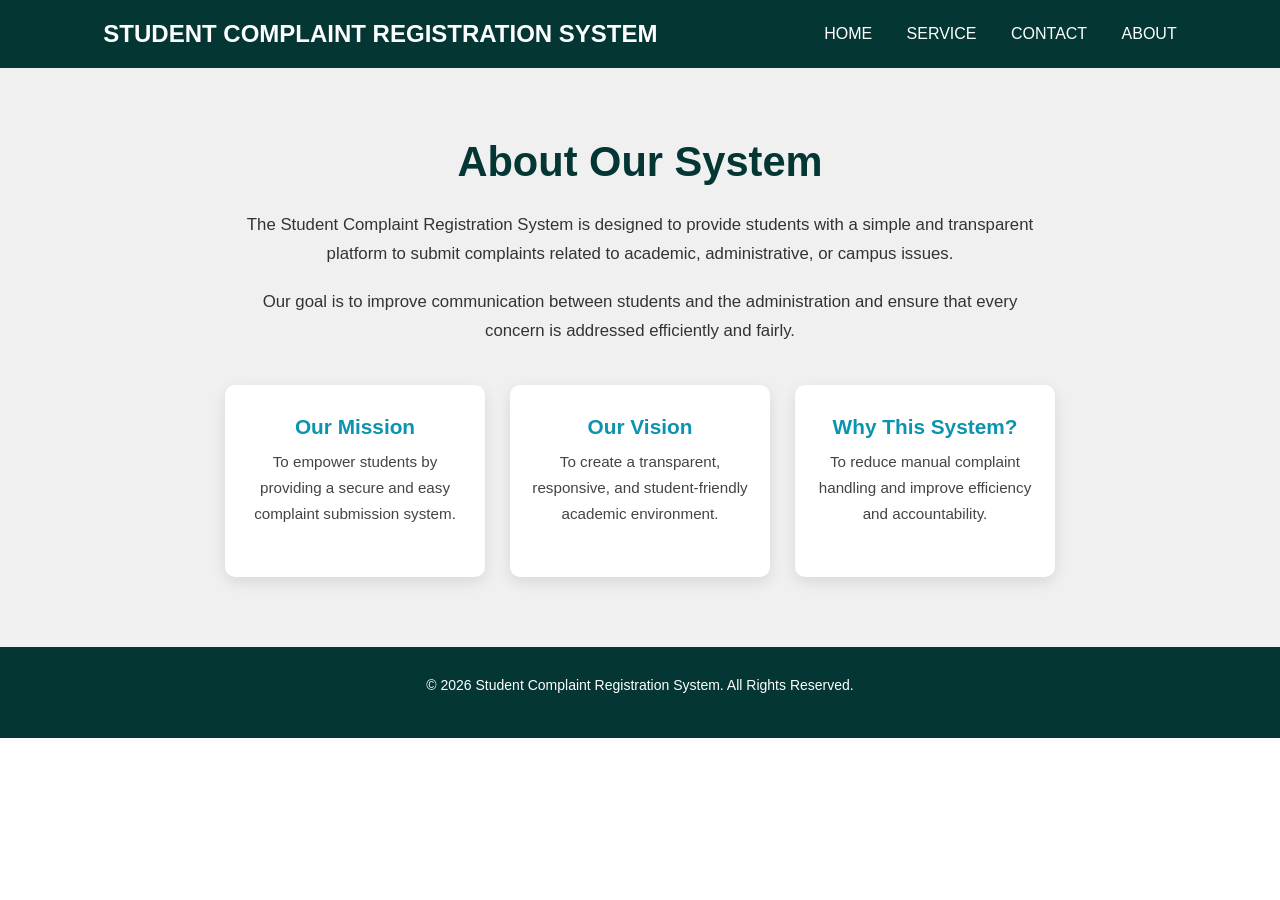
<file: about.html>
<!DOCTYPE html>
<html lang="en">
<head>
  <meta charset="UTF-8">
  <meta http-equiv="X-UA-Compatible" content="IE=edge">
  <meta name="viewport" content="width=device-width, initial-scale=1.0">
  <title>About - Student Complaint Registration System</title>

  <style>
    /* ===== GLOBAL RESET ===== */
    * {
      margin: 0;
      padding: 0;
      box-sizing: border-box;
      text-decoration: none;
      font-family: Poppins, sans-serif;
    }

    /* ===== HEADER ===== */
    header {
      display: flex;
      flex-wrap: wrap;
      align-items: center;
      justify-content: space-around;
      background-color: #043634;
      color: white;
      padding: 20px;
    }

    header h2 {
      text-align: center;
    }

    header nav a {
      color: white;
      margin-right: 30px;
      font-weight: 500;
    }

    header nav a:last-child {
      margin-right: 0;
    }

    /* ===== ABOUT SECTION ===== */
    .about {
      padding: 70px 20px;
      background-color: #f0f0f0;
      text-align: center;
    }

    .about h1 {
      font-size: 2.6rem;
      margin-bottom: 25px;
      color: #043634;
    }

    .about p {
      max-width: 800px;
      margin: 0 auto 20px;
      font-size: 1.05rem;
      line-height: 1.7;
      color: #333;
    }

    .about-boxes {
      display: flex;
      flex-wrap: wrap;
      justify-content: center;
      gap: 25px;
      margin-top: 40px;
    }

    .about-box {
      background-color: white;
      width: 260px;
      padding: 30px 20px;
      border-radius: 10px;
      box-shadow: 0 5px 15px rgba(0,0,0,0.1);
      transition: 0.3s;
    }

    .about-box:hover {
      transform: translateY(-5px);
    }

    .about-box h3 {
      color: #0a94af;
      margin-bottom: 10px;
      font-size: 1.3rem;
    }

    .about-box p {
      font-size: 0.95rem;
      color: #444;
    }

    /* ===== FOOTER ===== */
    footer {
      background-color: #043634;
      color: white;
      padding: 30px 20px;
      text-align: center;
    }

    footer p {
      margin-bottom: 15px;
      font-size: 14px;
    }

    footer .footer-links a {
      color: white;
      margin: 0 15px;
      font-weight: 500;
      transition: 0.3s;
    }

    footer .footer-links a:hover {
      color: #fa9579;
    }

    @media (max-width: 768px) {
      header {
        flex-direction: column;
        text-align: center;
      }

      header nav a {
        margin: 10px;
      }

      .about-boxes {
        flex-direction: column;
        align-items: center;
      }
    }
  </style>
</head>

<body>

  <!-- ===== HEADER ===== -->
  <header>
    <h2>STUDENT COMPLAINT REGISTRATION SYSTEM</h2>
    <nav>
      <a href="index.html">HOME</a>
      <a href="services.html">SERVICE</a>
      <a href="contact.html">CONTACT</a>
      <a href="about.html">ABOUT</a>
    </nav>
  </header>

  <!-- ===== ABOUT SECTION ===== -->
  <section class="about">
    <h1>About Our System</h1>

    <p>
      The Student Complaint Registration System is designed to provide students
      with a simple and transparent platform to submit complaints related to
      academic, administrative, or campus issues.
    </p>

    <p>
      Our goal is to improve communication between students and the administration
      and ensure that every concern is addressed efficiently and fairly.
    </p>

    <div class="about-boxes">
      <div class="about-box">
        <h3>Our Mission</h3>
        <p>To empower students by providing a secure and easy complaint submission system.</p>
      </div>

      <div class="about-box">
        <h3>Our Vision</h3>
        <p>To create a transparent, responsive, and student-friendly academic environment.</p>
      </div>

      <div class="about-box">
        <h3>Why This System?</h3>
        <p>To reduce manual complaint handling and improve efficiency and accountability.</p>
      </div>
    </div>
  </section>

  <!-- ===== FOOTER ===== -->
  <footer>
    <p>&copy; 2026 Student Complaint Registration System. All Rights Reserved.</p>
  </footer>
</body>
</html>
</file>
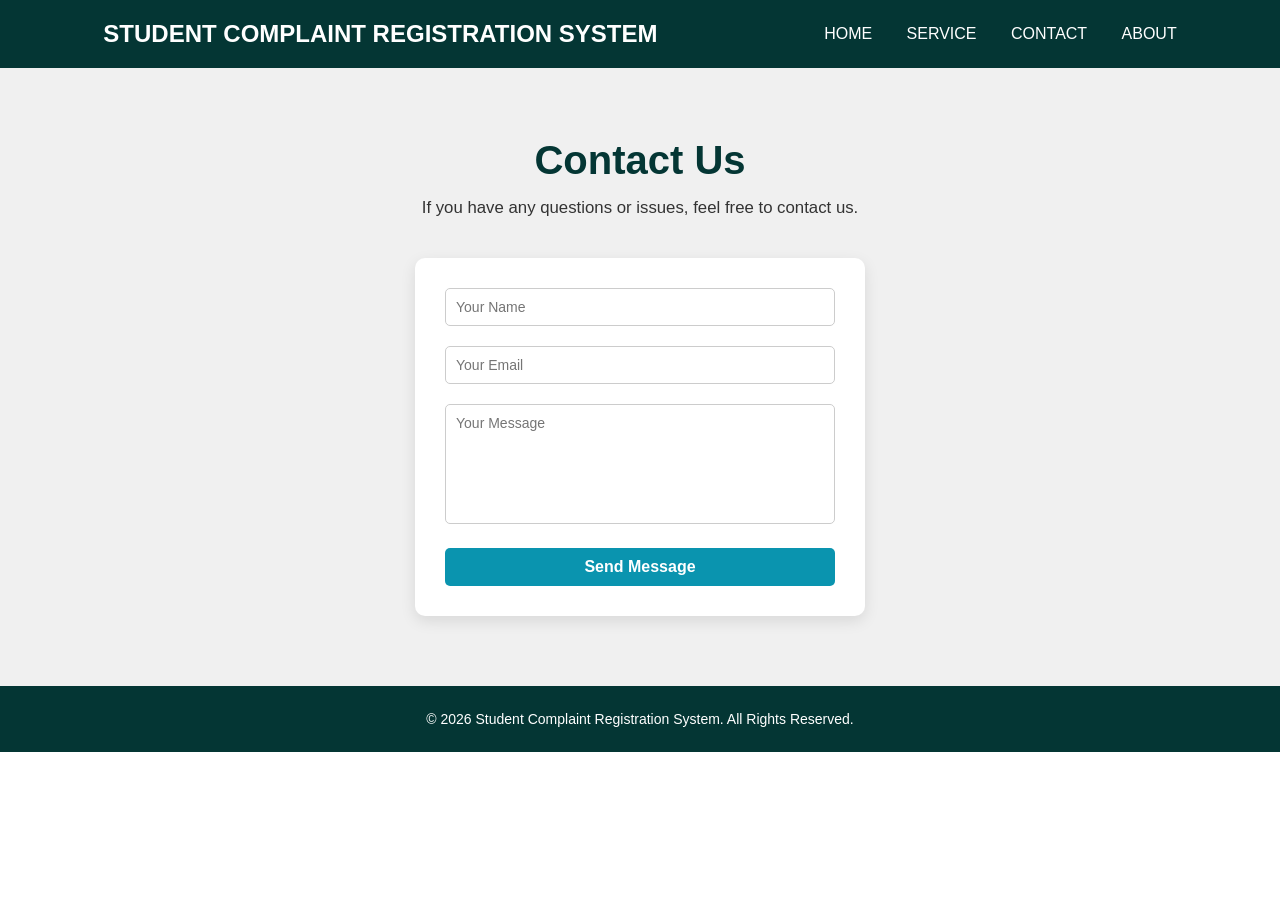
<file: contact.html>
<!DOCTYPE html>
<html lang="en">
<head>
  <meta charset="UTF-8">
  <meta http-equiv="X-UA-Compatible" content="IE=edge">
  <meta name="viewport" content="width=device-width, initial-scale=1.0">
  <title>Contact - Student Complaint Registration System</title>

  <style>
    /* ===== GLOBAL RESET ===== */
    * {
      margin: 0;
      padding: 0;
      box-sizing: border-box;
      font-family: Poppins, sans-serif;
    }

    /* ===== HEADER ===== */
    header {
      display: flex;
      flex-wrap: wrap;
      align-items: center;
      justify-content: space-around;
      background-color: #043634;
      color: white;
      padding: 20px;
    }

    header h2 {
      text-align: center;
    }

    header nav a {
      color: white;
      margin-right: 30px;
      font-weight: 500;
      text-decoration: none;
    }

    header nav a:last-child {
      margin-right: 0;
    }

    /* ===== CONTACT SECTION ===== */
    .contact {
      background-color: #f0f0f0;
      padding: 70px 20px;
      text-align: center;
    }

    .contact h1 {
      font-size: 2.5rem;
      color: #043634;
      margin-bottom: 15px;
    }

    .contact p {
      font-size: 1.05rem;
      color: #333;
      margin-bottom: 40px;
    }

    .contact-form {
      max-width: 450px;
      margin: 0 auto;
      background-color: white;
      padding: 30px;
      border-radius: 10px;
      box-shadow: 0 5px 15px rgba(0,0,0,0.1);
    }

    .contact-form input,
    .contact-form textarea {
      width: 100%;
      padding: 10px;
      margin-bottom: 20px;
      border: 1px solid #ccc;
      border-radius: 5px;
      outline: none;
      font-size: 14px;
    }

    .contact-form textarea {
      resize: none;
      height: 120px;
    }

    .contact-form button {
      width: 100%;
      padding: 10px;
      background-color: #0a94af;
      border: none;
      color: white;
      font-size: 16px;
      font-weight: 600;
      border-radius: 5px;
      cursor: pointer;
      transition: 0.3s;
    }

    .contact-form button:hover {
      background-color: #067c8f;
    }

    /* ===== FOOTER ===== */
    footer {
      background-color: #043634;
      color: white;
      text-align: center;
      padding: 25px 20px;
      font-size: 14px;
    }

    @media (max-width: 768px) {
      header {
        flex-direction: column;
        text-align: center;
      }

      header nav a {
        margin: 10px;
      }
    }
  </style>
</head>

<body>

  <!-- ===== HEADER ===== -->
  <header>
    <h2>STUDENT COMPLAINT REGISTRATION SYSTEM</h2>
    <nav>
      <a href="index.html">HOME</a>
      <a href="services.html">SERVICE</a>
      <a href="contact.html">CONTACT</a>
      <a href="about.html">ABOUT</a>
    </nav>
  </header>

  <!-- ===== CONTACT SECTION ===== -->
  <section class="contact">
    <h1>Contact Us</h1>
    <p>If you have any questions or issues, feel free to contact us.</p>

    <div class="contact-form">
      <form>
        <input type="text" placeholder="Your Name" required>
        <input type="email" placeholder="Your Email" required>
        <textarea placeholder="Your Message" required></textarea>
        <button type="submit">Send Message</button>
      </form>
    </div>
  </section>

  <!-- ===== FOOTER ===== -->
  <footer>
    <p>&copy; 2026 Student Complaint Registration System. All Rights Reserved.</p>
  </footer>

</body>
</html>
</file>
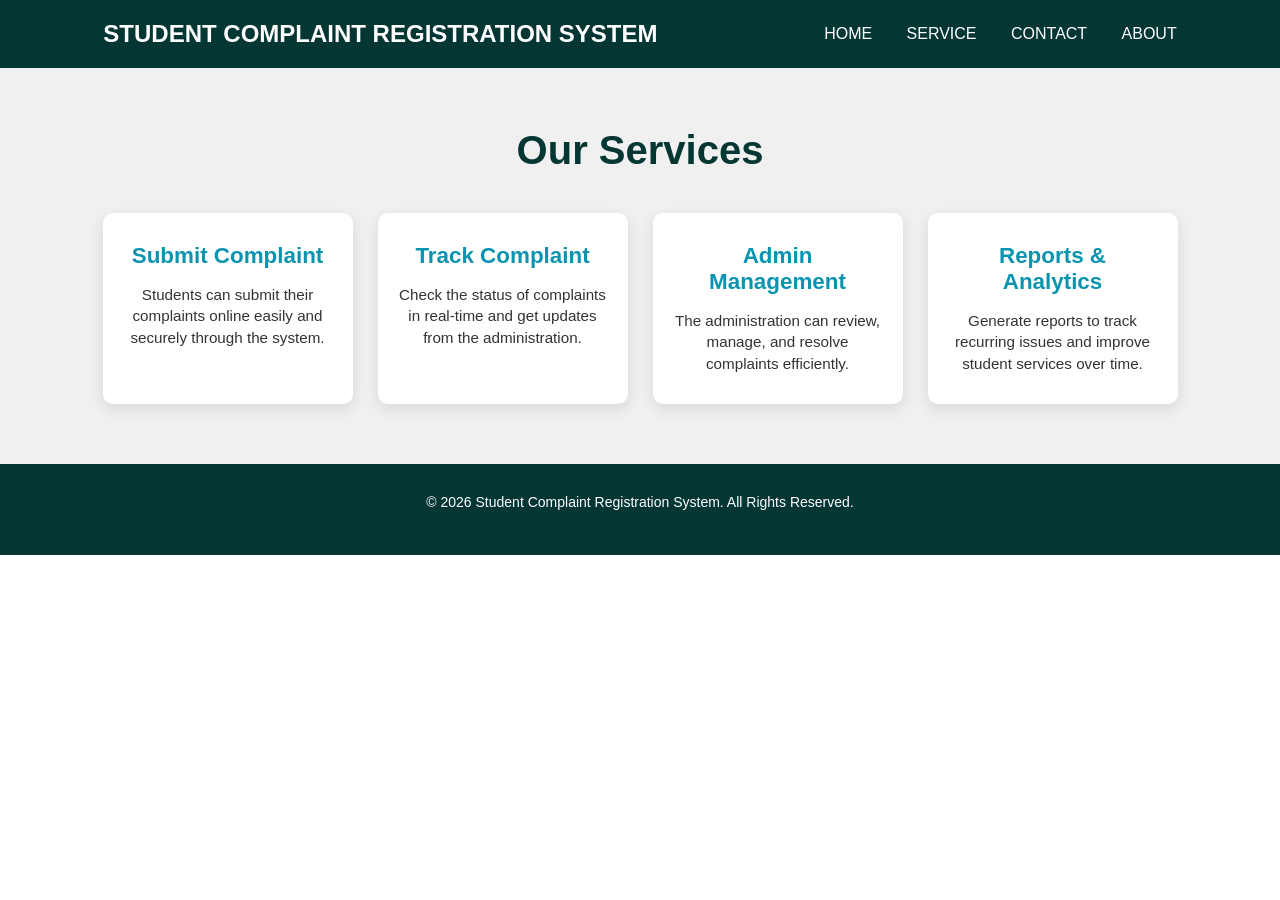
<file: service.html>
<!DOCTYPE html>
<html lang="en">
<head>
  <meta charset="UTF-8">
  <meta http-equiv="X-UA-Compatible" content="IE=edge">
  <meta name="viewport" content="width=device-width, initial-scale=1.0">
  <title>Services - Student Complaint Registration System</title>
  <style>
    /* ===== GLOBAL RESET ===== */
    * {
      margin: 0;
      padding: 0;
      box-sizing: border-box;
      text-decoration: none;
      font-family: Poppins, sans-serif;
    }

    /* ===== HEADER ===== */
    header {
      display: flex;
      flex-wrap: wrap;
      align-items: center;
      justify-content: space-around;
      background-color: #043634;
      color: white;
      padding: 20px;
    }

    header h2 {
      text-align: center;
    }

    header nav a {
      color: white;
      margin-right: 30px;
      font-weight: 500;
    }

    header nav a:last-child {
      margin-right: 0;
    }

    header .sign-in-up button {
      background-color: #0a94afcf;
      font-size: 16px;
      font-weight: 550;
      padding: 6px 14px;
      border: 2px solid #0b0b0bd8;
      border-radius: 5px;
      outline: none;
      margin-left: 15px;
      cursor: pointer;
    }

    header .sign-in-up button:last-child {
      background-color: #f21c08a9;
    }

    /* ===== SERVICES SECTION ===== */
    .services {
      padding: 60px 20px;
      background-color: #f0f0f0;
      text-align: center;
    }

    .services h1 {
      font-size: 2.5rem;
      margin-bottom: 40px;
      color: #043634;
    }

    .service-cards {
      display: flex;
      flex-wrap: wrap;
      justify-content: center;
      gap: 25px;
    }

    .service-card {
      background-color: white;
      border-radius: 10px;
      padding: 30px 20px;
      width: 250px;
      box-shadow: 0 5px 15px rgba(0,0,0,0.1);
      transition: transform 0.3s, box-shadow 0.3s;
    }

    .service-card:hover {
      transform: translateY(-5px);
      box-shadow: 0 10px 20px rgba(0,0,0,0.15);
    }

    .service-card h3 {
      color: #0a94af;
      margin-bottom: 15px;
      font-size: 1.4rem;
    }

    .service-card p {
      font-size: 0.95rem;
      line-height: 1.4;
      color: #333;
    }

    /* ===== FOOTER ===== */
    footer {
      background-color: #043634;
      color: white;
      padding: 30px 20px;
      text-align: center;
    }

    footer p {
      margin-bottom: 15px;
      font-size: 14px;
    }

    footer .footer-links a {
      color: white;
      margin: 0 15px;
      font-weight: 500;
      transition: 0.3s;
    }

    footer .footer-links a:hover {
      color: #fa9579;
    }

    @media (max-width: 768px) {
      header {
        flex-direction: column;
        text-align: center;
      }

      header nav a {
        margin: 10px;
      }

      header .sign-in-up button {
        margin: 8px 5px;
      }

      .service-cards {
        flex-direction: column;
        align-items: center;
      }
    }
  </style>
</head>
<body>

  <!-- ===== HEADER ===== -->
  <header>
    <h2>STUDENT COMPLAINT REGISTRATION SYSTEM</h2>
    <nav>
      <a href="index.html">HOME</a>
      <a href="services.html">SERVICE</a>
      <a href="contact.html">CONTACT</a>
      <a href="about.html">ABOUT</a>
    </nav>
   
  </header>

  <!-- ===== SERVICES SECTION ===== -->
  <section class="services">
    <h1>Our Services</h1>
    <div class="service-cards">
      <div class="service-card">
        <h3>Submit Complaint</h3>
        <p>Students can submit their complaints online easily and securely through the system.</p>
      </div>
      <div class="service-card">
        <h3>Track Complaint</h3>
        <p>Check the status of complaints in real-time and get updates from the administration.</p>
      </div>
      <div class="service-card">
        <h3>Admin Management</h3>
        <p>The administration can review, manage, and resolve complaints efficiently.</p>
      </div>
      <div class="service-card">
        <h3>Reports & Analytics</h3>
        <p>Generate reports to track recurring issues and improve student services over time.</p>
      </div>
    </div>
  </section>

  <!-- ===== FOOTER ===== -->
  <footer>
    <p>&copy; 2026 Student Complaint Registration System. All Rights Reserved.</p> 
  </footer>
</body>
</html>
</file>
